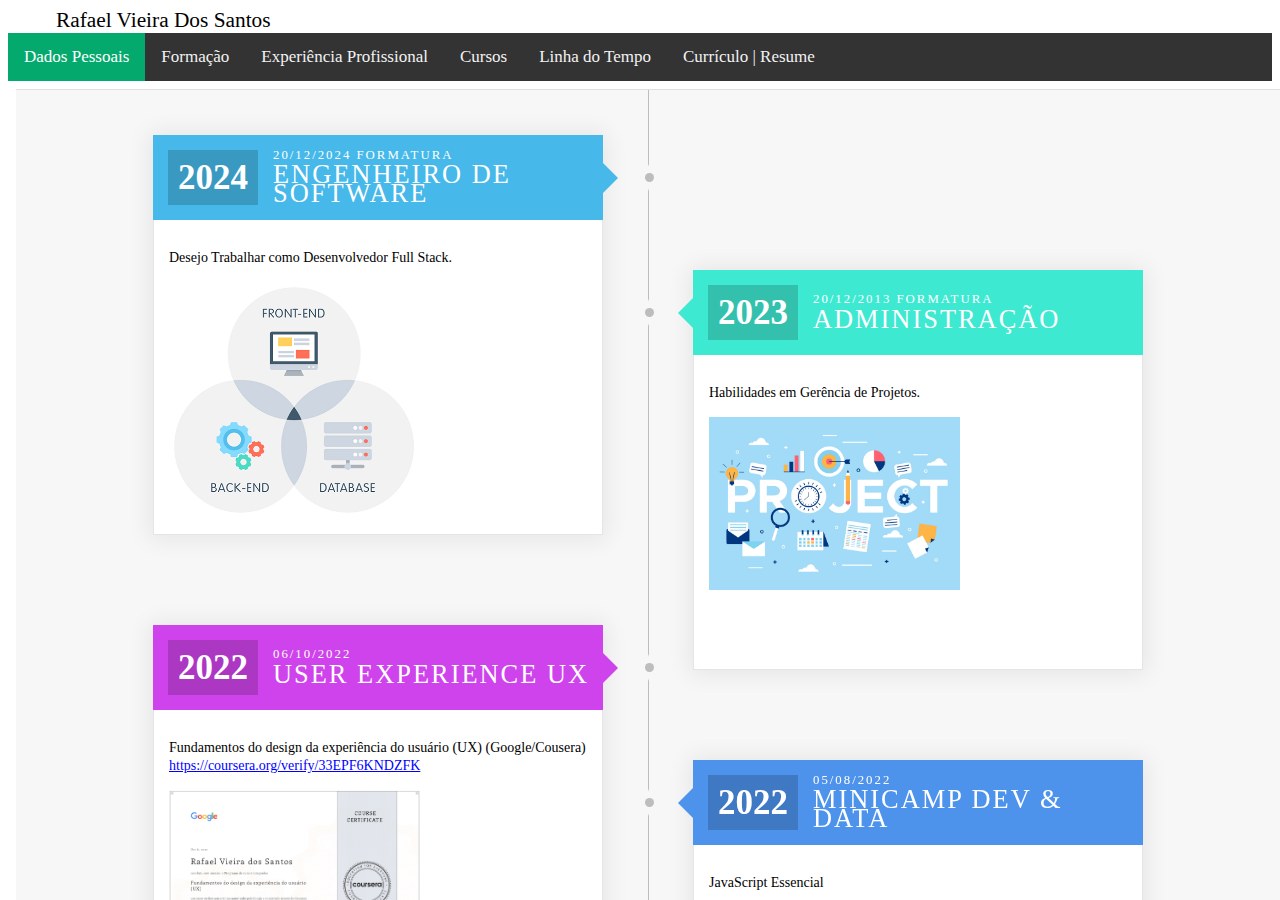
<file: index.html>
<!DOCTYPE html>
<html>
	<head>
		<meta charset=UTF-8>
			<title>Rafael Vieira dos Santos</title>
			<script type="text/javascript" src="http://code.jquery.com/jquery-2.1.1.min.js"></script>
			<!-- chama o script para exibir as divs com o conteudo desejado o defer e para que o carregamento do script seja após a página
			ser renderizada para que a referencia as divs não seja null -->
			<script src="scripts/menuBar.js" defer></script>
			<!-- Folha de estilos css-->
			<link href="css/estilos.css" rel="stylesheet">
	</head>
	<body lang=PT-BR link=blue vlink=red>
		<div class=corpo>
			<div class="main" id="dvImgPerfil">
				<img width=151 height=171 src="resumo_arquivos/image001.jpg" align=right hspace=0 vspace=0>
			</div>
			<p class="nome">Rafael Vieira Dos Santos</p>
			<div class="menubar">
				<a class="active" href="javascript:void(0)" onClick="javascript:funcaoDadosPessoais()">Dados Pessoais</a>
				<a href="javascript:void(0)" onClick="javascript:funcaoFormacao()">Formação</a>
				<a href="javascript:void(0)" onClick="javascript:funcaoExperiencia()">Experiência Profissional</a>
				<a href="javascript:void(0)" onClick="javascript:funcaoCursos()">Cursos</a>
				<!-- <a href="javascript:void(0)" onClick="javascript:funcaoProjetos()">Projetos</a> -->
				<a href="javascript:void(0)" onClick="javascript:funcaoLinhaTempo()">Linha do Tempo</a>
				<a href="/doc/Rafael_Vieira_dos_Santos.pdf" onClick="javascript:funcaoCursos()">Currículo | Resume</a>
			</div> 
			<div class="main" id="dvInformacaoPessoal">
				<iframe src="pages/dadosPessoais.html"></iframe>
			</div>
			<div class="main" id="dvFormacao">
				<iframe src="pages/formacao.html"></iframe>
			</div>
			<div class="main" id="dvExperiencia">
				<iframe src="pages/experiencia.html"></iframe>
			</div>
			<div class="main" id="dvCursos">
				<iframe src="pages/cursos.html"></iframe>
			</div>
			<div class="main" id="dvLinha">
				<iframe src="pages/linhadotempo.html"></iframe>
			</div>
		</div>
	</body>
</html>
</file>
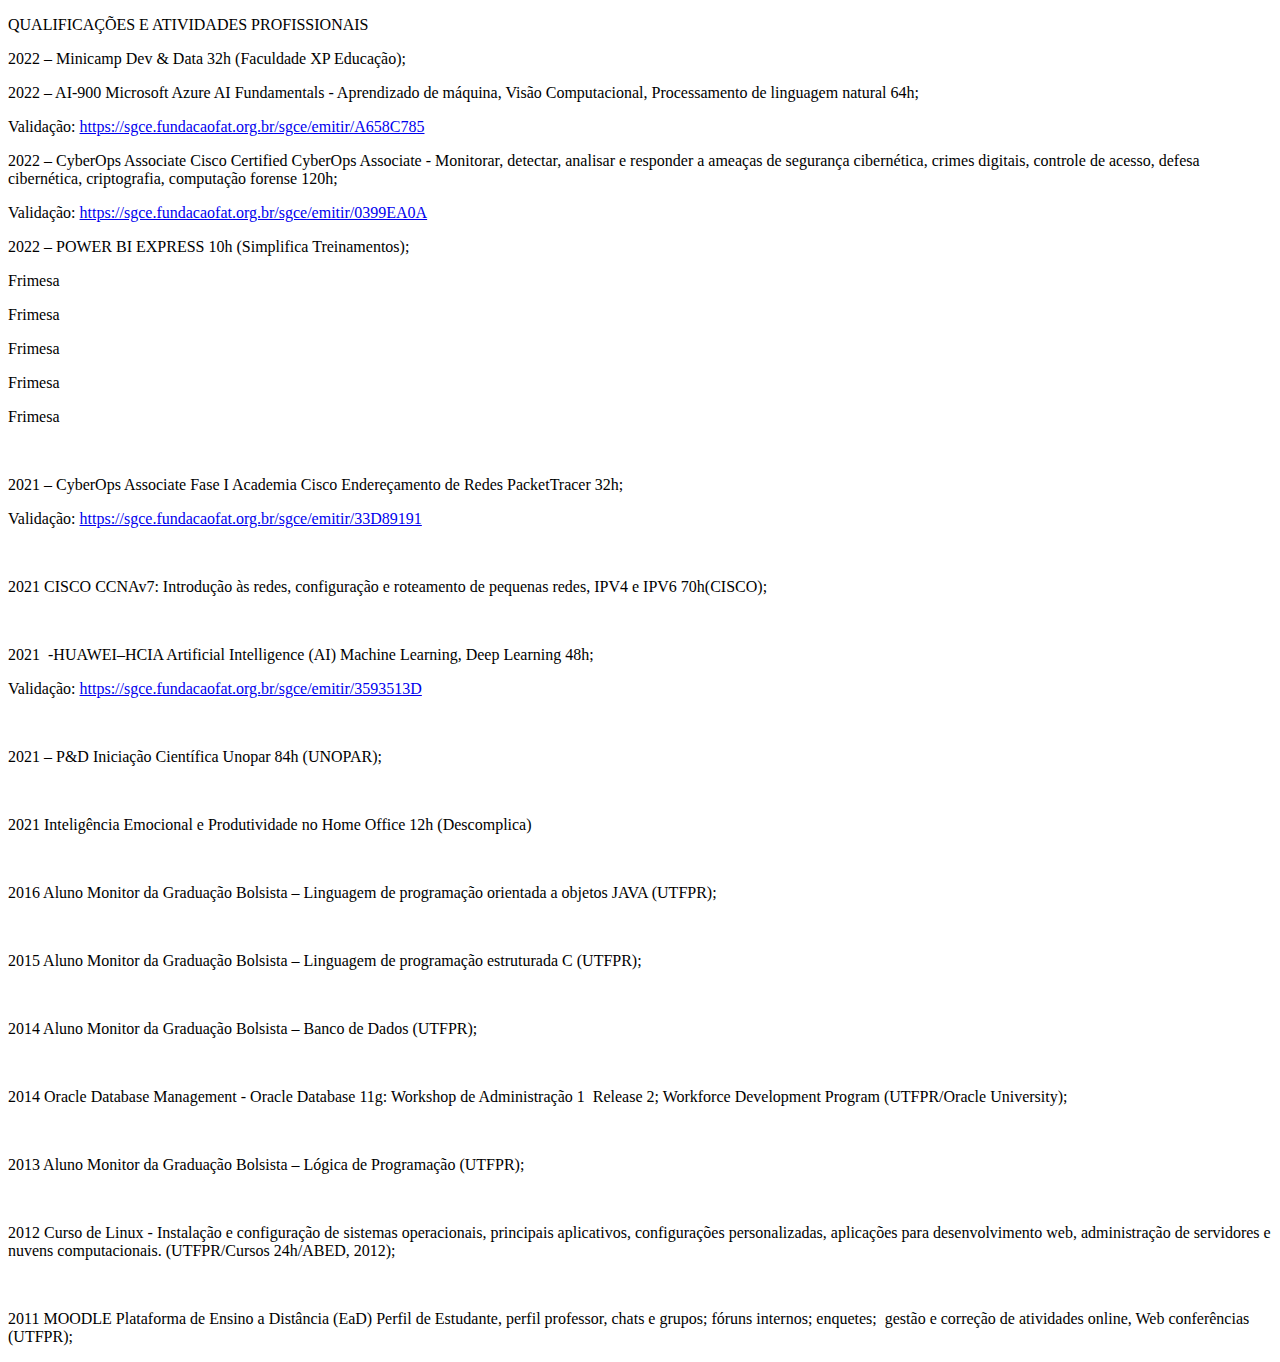
<file: cursos.html>
<!DOCTYPE html>
<html>
<head>
<meta charset=UTF-8>
<p class="menu">QUALIFICAÇÕES E ATIVIDADES PROFISSIONAIS</p>
<p>2022 – Minicamp Dev & Data 32h (Faculdade XP Educação);</p>
<p>2022 – AI-900 Microsoft Azure AI Fundamentals - Aprendizado de máquina, Visão Computacional, 
Processamento de linguagem natural 64h;</p>
<p>Validação: <a href="https://sgce.fundacaofat.org.br/sgce/emitir/A658C785">
https://sgce.fundacaofat.org.br/sgce/emitir/A658C785</a></p>

<p>2022 – CyberOps Associate Cisco Certified CyberOps Associate - Monitorar, detectar, 
analisar e responder a ameaças de segurança cibernética, crimes digitais, controle de acesso, 
defesa cibernética, criptografia, computação forense 120h;</p>
<p>Validação: <a href="https://sgce.fundacaofat.org.br/sgce/emitir/0399EA0A">
https://sgce.fundacaofat.org.br/sgce/emitir/0399EA0A</a></p>


<p>2022 – POWER BI EXPRESS 10h (Simplifica Treinamentos);</p>
<p>Frimesa</p>
<p>Frimesa</p>

<p>Frimesa</p>
<p>Frimesa</p>
<p>Frimesa</p>

<p class=MsoNormal style='line-height:normal;border:none'><span
style='font-size:12.0pt;color:black'></span></p>

<p class=MsoNormal style='line-height:normal;border:none'><span
style='font-size:12.0pt;color:black'>&nbsp;</span></p>

<p class=MsoNormal style='line-height:normal;border:none'><span
style='font-size:12.0pt;color:black'>2021 – CyberOps Associate Fase I Academia
Cisco Endereçamento de Redes PacketTracer 32h;</span></p>

<p class=MsoNormal style='line-height:normal;border:none'><span
style='font-size:12.0pt;color:black'>Validação: </span><a
href="https://sgce.fundacaofat.org.br/sgce/emitir/33D89191"><span
style='font-size:12.0pt'>https://sgce.fundacaofat.org.br/sgce/emitir/33D89191</span></a></p>

<p class=MsoNormal style='line-height:normal;border:none'><span
style='font-size:12.0pt;color:black'>&nbsp;</span></p>

<p class=MsoNormal style='line-height:normal;border:none'><span
style='font-size:12.0pt;color:black'>2021 CISCO CCNAv7: Introdução às redes,
configuração e roteamento de pequenas redes, IPV4 e IPV6 70h(CISCO);</span></p>

<p class=MsoNormal style='line-height:normal;border:none'><span
style='font-size:12.0pt;color:black'>&nbsp;</span></p>

<p class=MsoNormal style='line-height:normal;border:none'><span
style='font-size:12.0pt;color:black'>2021  -HUAWEI–HCIA Artificial Intelligence
(AI) Machine Learning, Deep Learning 48h; </span></p>

<p class=MsoNormal style='line-height:normal;border:none'><span
style='font-size:12.0pt;color:black'>Validação: </span><a
href="https://sgce.fundacaofat.org.br/sgce/emitir/3593513D"><span
style='font-size:12.0pt'>https://sgce.fundacaofat.org.br/sgce/emitir/3593513D</span></a></p>

<p class=MsoNormal style='line-height:normal;border:none'><span
style='font-size:12.0pt;color:black'>&nbsp;</span></p>

<p class=MsoNormal style='line-height:normal;border:none'><span
style='font-size:12.0pt;color:black'>2021 – P&amp;D Iniciação Científica Unopar
84h (UNOPAR);</span></p>

<p class=MsoNormal style='line-height:normal;border:none'><span
style='font-size:12.0pt;color:black'>&nbsp;</span></p>

<p class=MsoNormal style='line-height:normal;border:none'><span
style='font-size:12.0pt;color:black'>2021 Inteligência Emocional e
Produtividade no Home Office 12h (Descomplica)</span></p>

<p class=MsoNormal style='line-height:normal;border:none'><span
style='font-size:12.0pt;color:black'>&nbsp;</span></p>

<p class=MsoNormal style='line-height:normal;border:none'><span
style='font-size:12.0pt;color:black'>2016 Aluno Monitor da Graduação Bolsista –
Linguagem de programação orientada a objetos JAVA (UTFPR);</span></p>

<p class=MsoNormal style='line-height:normal;border:none'><span
style='font-size:12.0pt;color:black'>&nbsp;</span></p>

<p class=MsoNormal style='line-height:normal;border:none'><span
style='font-size:12.0pt;color:black'>2015 Aluno Monitor da Graduação Bolsista –
Linguagem de programação estruturada C (UTFPR); </span></p>

<p class=MsoNormal style='line-height:normal;border:none'><span
style='font-size:12.0pt;color:black'>&nbsp;</span></p>

<p class=MsoNormal style='line-height:normal;border:none'><span
style='font-size:12.0pt;color:black'>2014 Aluno Monitor da Graduação Bolsista –
Banco de Dados (UTFPR);</span></p>

<p class=MsoNormal style='line-height:normal;border:none'><span
style='font-size:12.0pt;color:black'>&nbsp;</span></p>

<p class=MsoNormal style='line-height:normal;border:none'><span
style='font-size:12.0pt;color:black'>2014 Oracle Database Management - Oracle
Database 11g: Workshop de Administração 1  Release 2; Workforce Development
Program (UTFPR/Oracle University);</span></p>

<p class=MsoNormal style='line-height:normal;border:none'><span
style='font-size:12.0pt;color:black'>&nbsp;</span></p>

<p class=MsoNormal style='line-height:normal;border:none'><span
style='font-size:12.0pt;color:black'>2013 Aluno Monitor da Graduação Bolsista –
Lógica de Programação (UTFPR);</span></p>

<p class=MsoNormal style='line-height:normal;border:none'><span
style='font-size:12.0pt;color:black'>&nbsp;</span></p>

<p class=MsoNormal style='line-height:normal;border:none'><span
style='font-size:12.0pt;color:black'>2012 Curso de Linux - Instalação e
configuração de sistemas operacionais, principais aplicativos, configurações
personalizadas, aplicações para desenvolvimento web, administração de servidores
e nuvens computacionais. (UTFPR/Cursos 24h/ABED, 2012);</span></p>

<p class=MsoNormal style='line-height:normal;border:none'><span
style='font-size:12.0pt;color:black'>&nbsp;</span></p>

<p class=MsoNormal style='line-height:normal;border:none'><span
style='font-size:12.0pt;color:black'>2011 MOODLE Plataforma de Ensino a
Distância (EaD) Perfil de Estudante, perfil professor, chats e grupos; fóruns
internos; enquetes;  gestão e correção de atividades online, Web conferências
(UTFPR); </span></p>
</body>
</html>
</file>
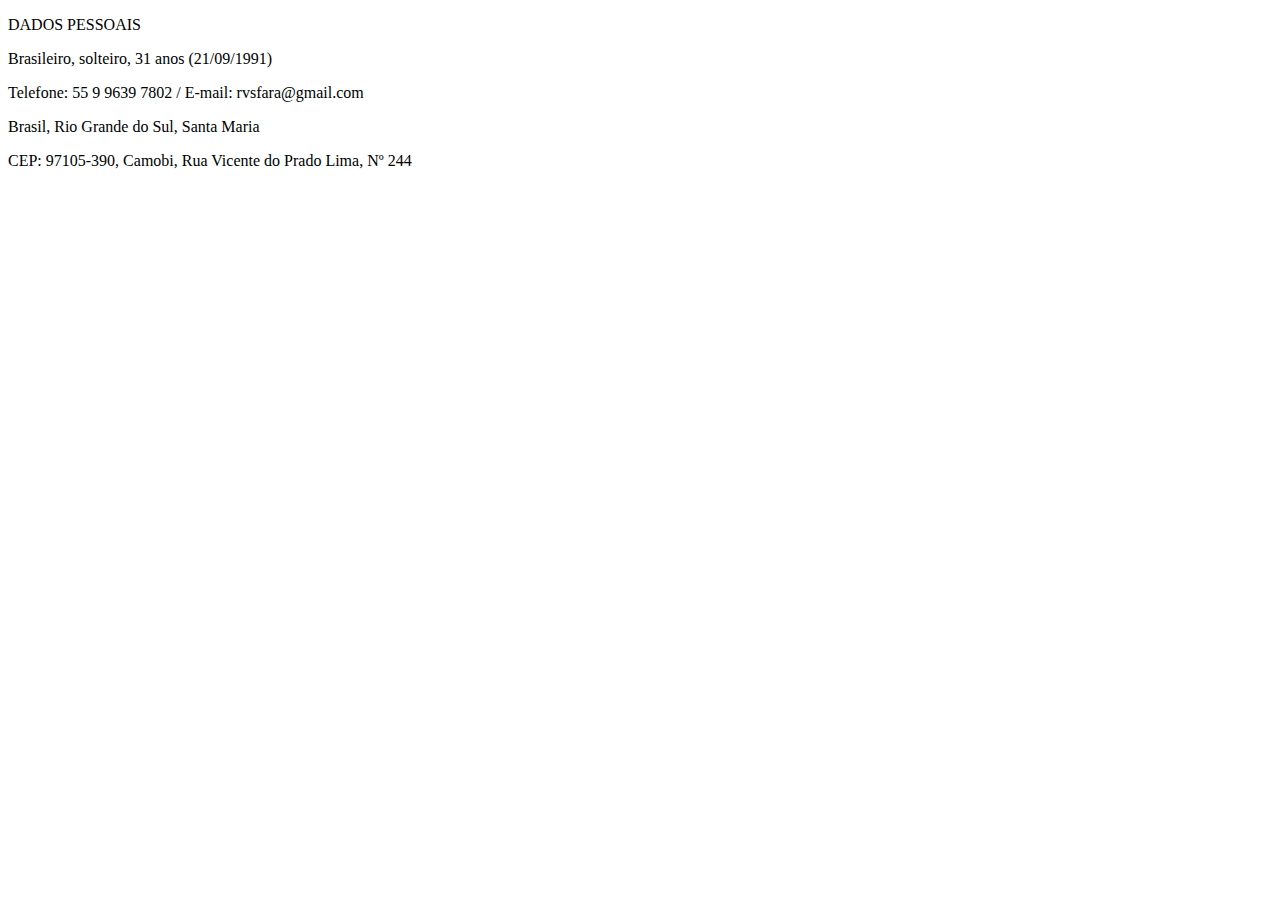
<file: dadosPessoais.html>
<!DOCTYPE html>
<html>
<head>
<meta charset=UTF-8></head>
<body lang=PT-BR link=blue vlink=red>
<p class="menu">DADOS PESSOAIS</p>
<p>Brasileiro, solteiro, 31 anos (21/09/1991)</p>
<p>Telefone: 55 9 9639 7802 / E-mail: rvsfara@gmail.com</p>
<p>Brasil, Rio Grande do Sul, Santa Maria</p>
<p>CEP: 97105-390, Camobi, Rua Vicente do Prado Lima, Nº 244</p>
</body>
</html>
</file>
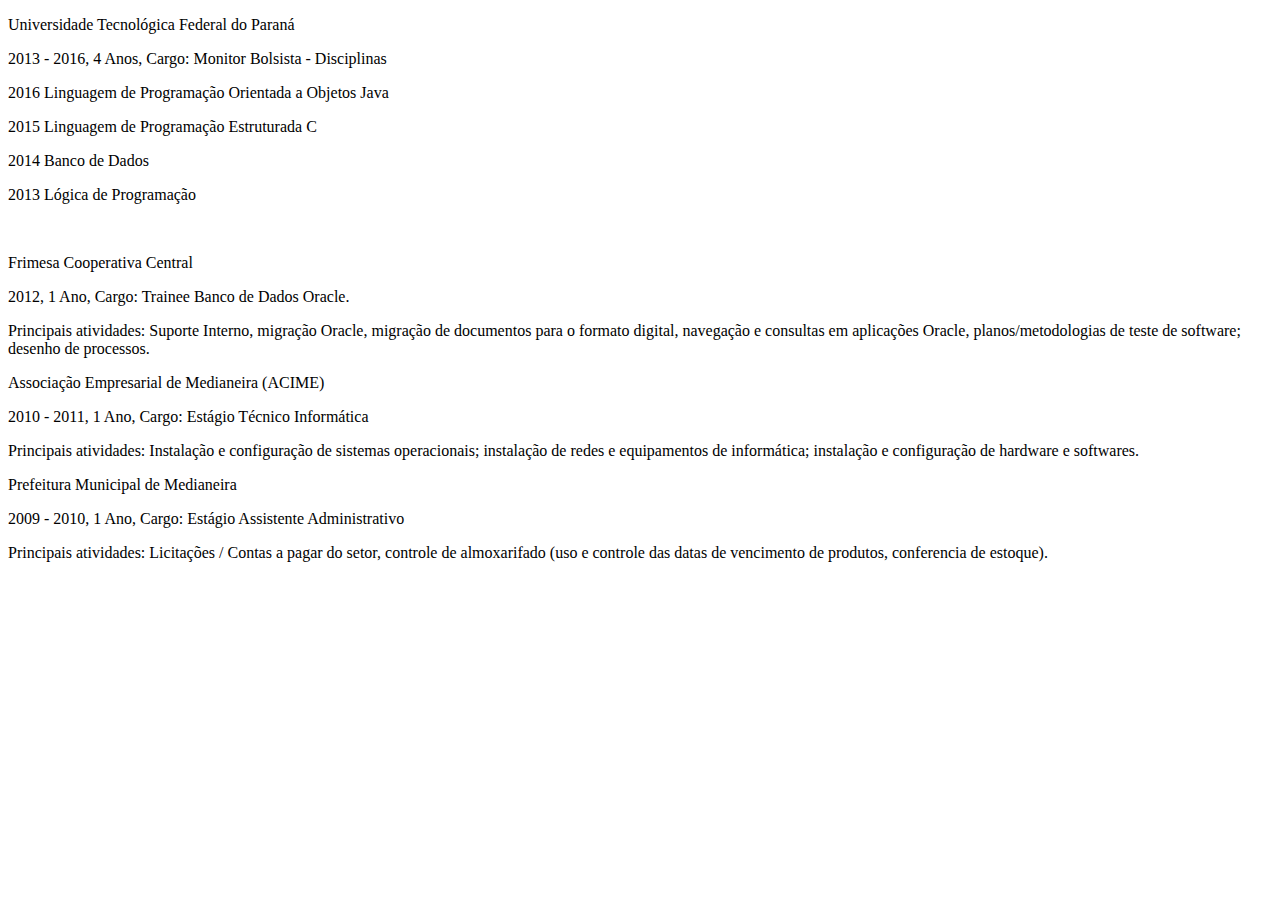
<file: experiencia.html>
<!DOCTYPE html>
<html>
<head>
<meta charset=UTF-8></head>
<body lang=PT-BR link=blue vlink=red>
<p>Universidade Tecnológica Federal do Paraná</p>
<p>2013 - 2016, 4 Anos, Cargo: Monitor Bolsista - Disciplinas</p>
<p>2016 Linguagem de Programação Orientada a Objetos Java</p>
<p>2015 Linguagem de Programação Estruturada C</p>
<p>2014 Banco de Dados</p>
<p>2013 Lógica de Programação</p>
<br>
<p>Frimesa Cooperativa Central</p>
<p>2012, 1 Ano, Cargo: Trainee Banco de Dados Oracle.</p>
<p>Principais atividades: Suporte Interno, migração Oracle, migração de documentos 
para o formato digital, navegação e consultas em aplicações Oracle, 
planos/metodologias de teste de software; desenho de processos.</p>

<p>Associação Empresarial de Medianeira (ACIME)</p>
<p>2010 - 2011, 1 Ano, Cargo: Estágio Técnico Informática</p>
<p>Principais atividades: Instalação e configuração
de sistemas operacionais; instalação de redes e equipamentos de informática; instalação
e configuração de hardware e softwares.</p>

<p>Prefeitura Municipal de Medianeira</p>
<p>2009 - 2010, 1 Ano, Cargo: Estágio Assistente Administrativo</p>
<p>Principais atividades: Licitações / Contas a pagar do setor, 
controle de almoxarifado (uso e controle das datas de vencimento de produtos, 
conferencia de estoque).</p>
</body>
</html>
</file>
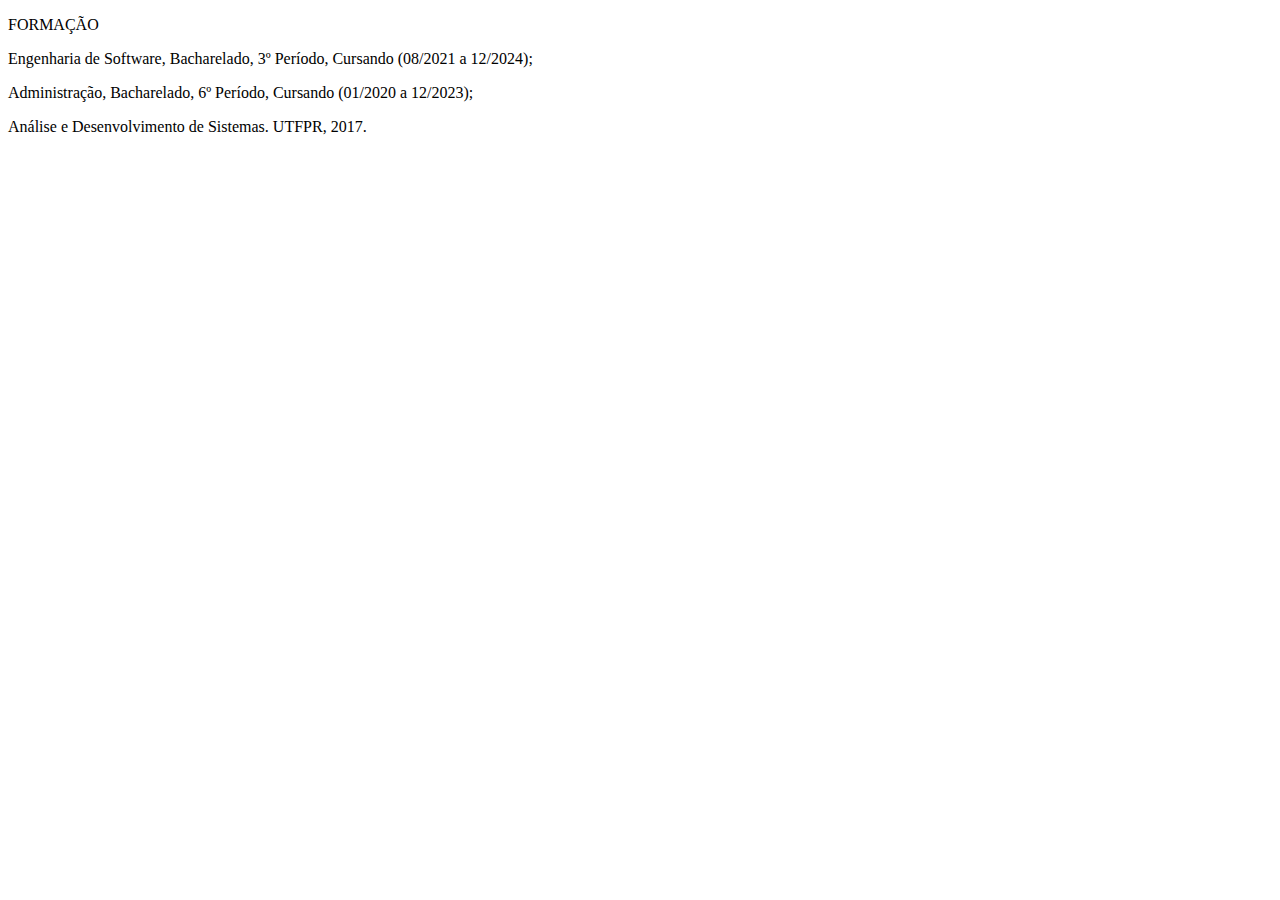
<file: formacao.html>
<!DOCTYPE html>
<html>
<head>
<meta charset=UTF-8></head>
<body lang=PT-BR link=blue vlink=red>
<p class="menu">FORMAÇÃO</p>
<p>Engenharia de Software, Bacharelado, 3º Período, Cursando (08/2021 a 12/2024);</p>
<p>Administração, Bacharelado, 6º Período, Cursando (01/2020 a 12/2023);</p>
<p>Análise e Desenvolvimento de Sistemas. UTFPR, 2017.</p>
</body>
</html>
</file>
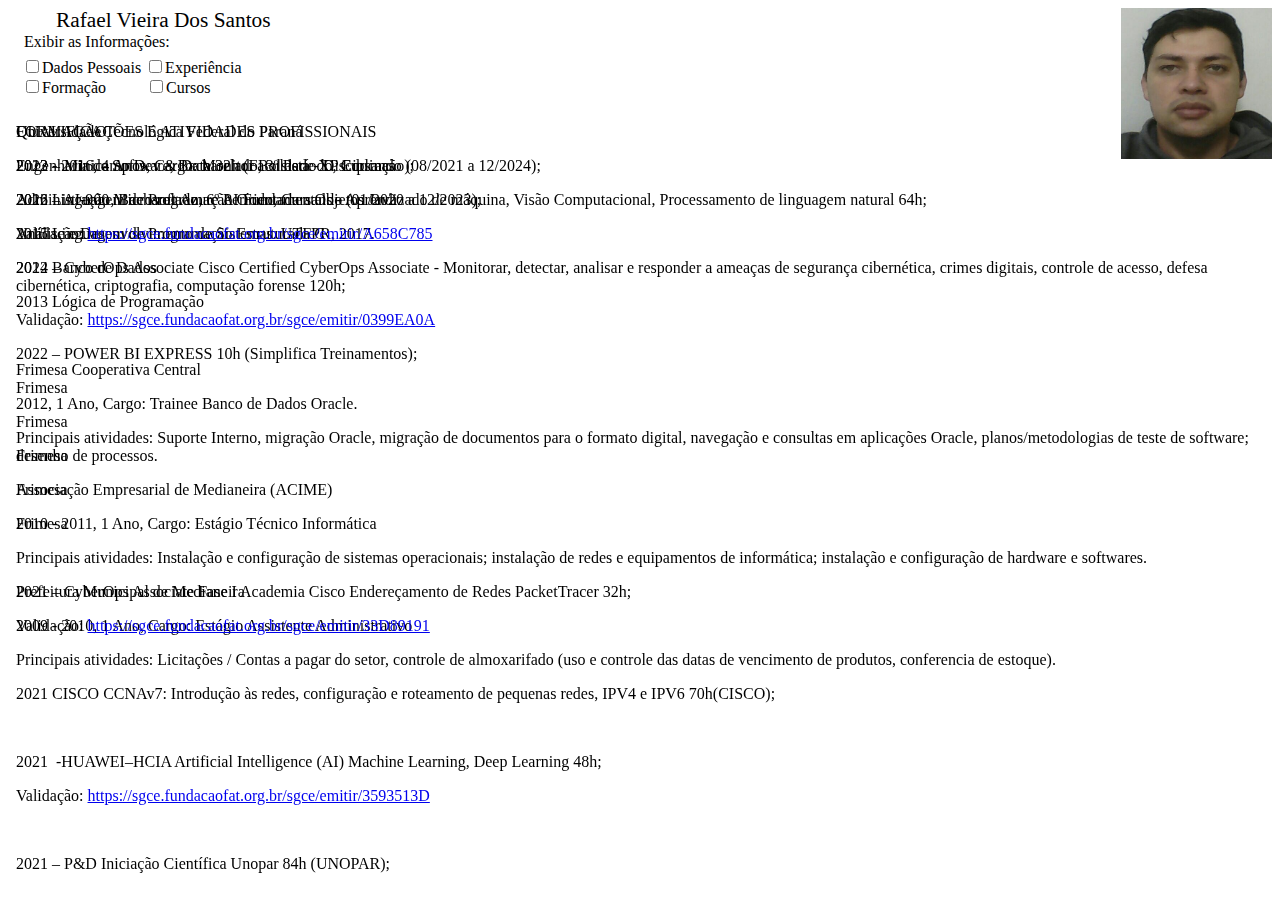
<file: index_checkbox.html>
<html>

<head>
<title>Rafael Vieira dos Santos</title>
<script type="text/javascript" src="http://code.jquery.com/jquery-2.1.1.min.js"></script>
<!-- <script src="botoes.js"></script> -->
<meta http-equiv=Content-Type content="text/html; charset=UTF-8">
<link href="css/estilos.css" rel="stylesheet">
</head>
<body lang=PT-BR link=blue vlink=red>


<div class=corpo>
<img width=151 height=151 src="resumo_arquivos/image001.jpg" align=right hspace=0 vspace=0>
<p class="nome">Rafael Vieira Dos Santos</p>
<fieldset class="field_set">
    <legend>Exibir as Informações:</legend>
    <div>
      <input type="checkbox" id="chkContato" name="contato"><label for="contato">Dados Pessoais</label>
	  <input type="checkbox" id="chkExperiencia" name="experiencia"><label for="experiencia">Experiência</label>
    </div>
    <div>
		<input type="checkbox" id="chkFormacao" name="formacao"><label for="formacao">Formação&nbsp&nbsp&nbsp&nbsp&nbsp&nbsp&nbsp&nbsp&nbsp</label>
		<input type="checkbox" id="chkCursos" name="cursos"><label for="cursos">Cursos</label>
    </div>
</fieldset>

<div class="main" id="dvInformacaoPessoal" onload="this.height=$(window).height();>
<iframe src="dadosPessoais.html"></iframe>
</div>

<div class="main" id="dvFormacao">
<iframe src="formacao.html"></iframe>
</div>

<div class="main" id="dvExperiencia">
<iframe src="experiencia.html"></iframe>
</div>

<div class="main" id="dvCursos">
<iframe src="cursos.html"></iframe>
</div>
</div>
</body>
<script type="text/javascript">
	$(function(){
        $("#chkContato").click(function () {
            if ($(this).is(":checked")) {
                $("#dvInformacaoPessoal").show();
                $("#AddPassport").hide();
            } else {
                $("#dvInformacaoPessoal").hide();
                $("#AddPassport").show();
            }
        });
		$("#chkFormacao").click(function () {
            if ($(this).is(":checked")) {
                $("#dvFormacao").show();
                $("#AddPassport").hide();
            } else {
                $("#dvFormacao").hide();
                $("#AddPassport").show();
            }
        });
		$("#chkExperiencia").click(function () {
            if ($(this).is(":checked")) {
                $("#dvExperiencia").show();
                $("#AddPassport").hide();
            } else {
                $("#dvExperiencia").hide();
                $("#AddPassport").show();
            }
        });
		$("#chkCursos").click(function () {
            if ($(this).is(":checked")) {
                $("#dvCursos").show();
                $("#AddPassport").hide();
            } else {
                $("#dvCursos").hide();
                $("#AddPassport").show();
            }
        });
    });
</script>
</html>
</file>
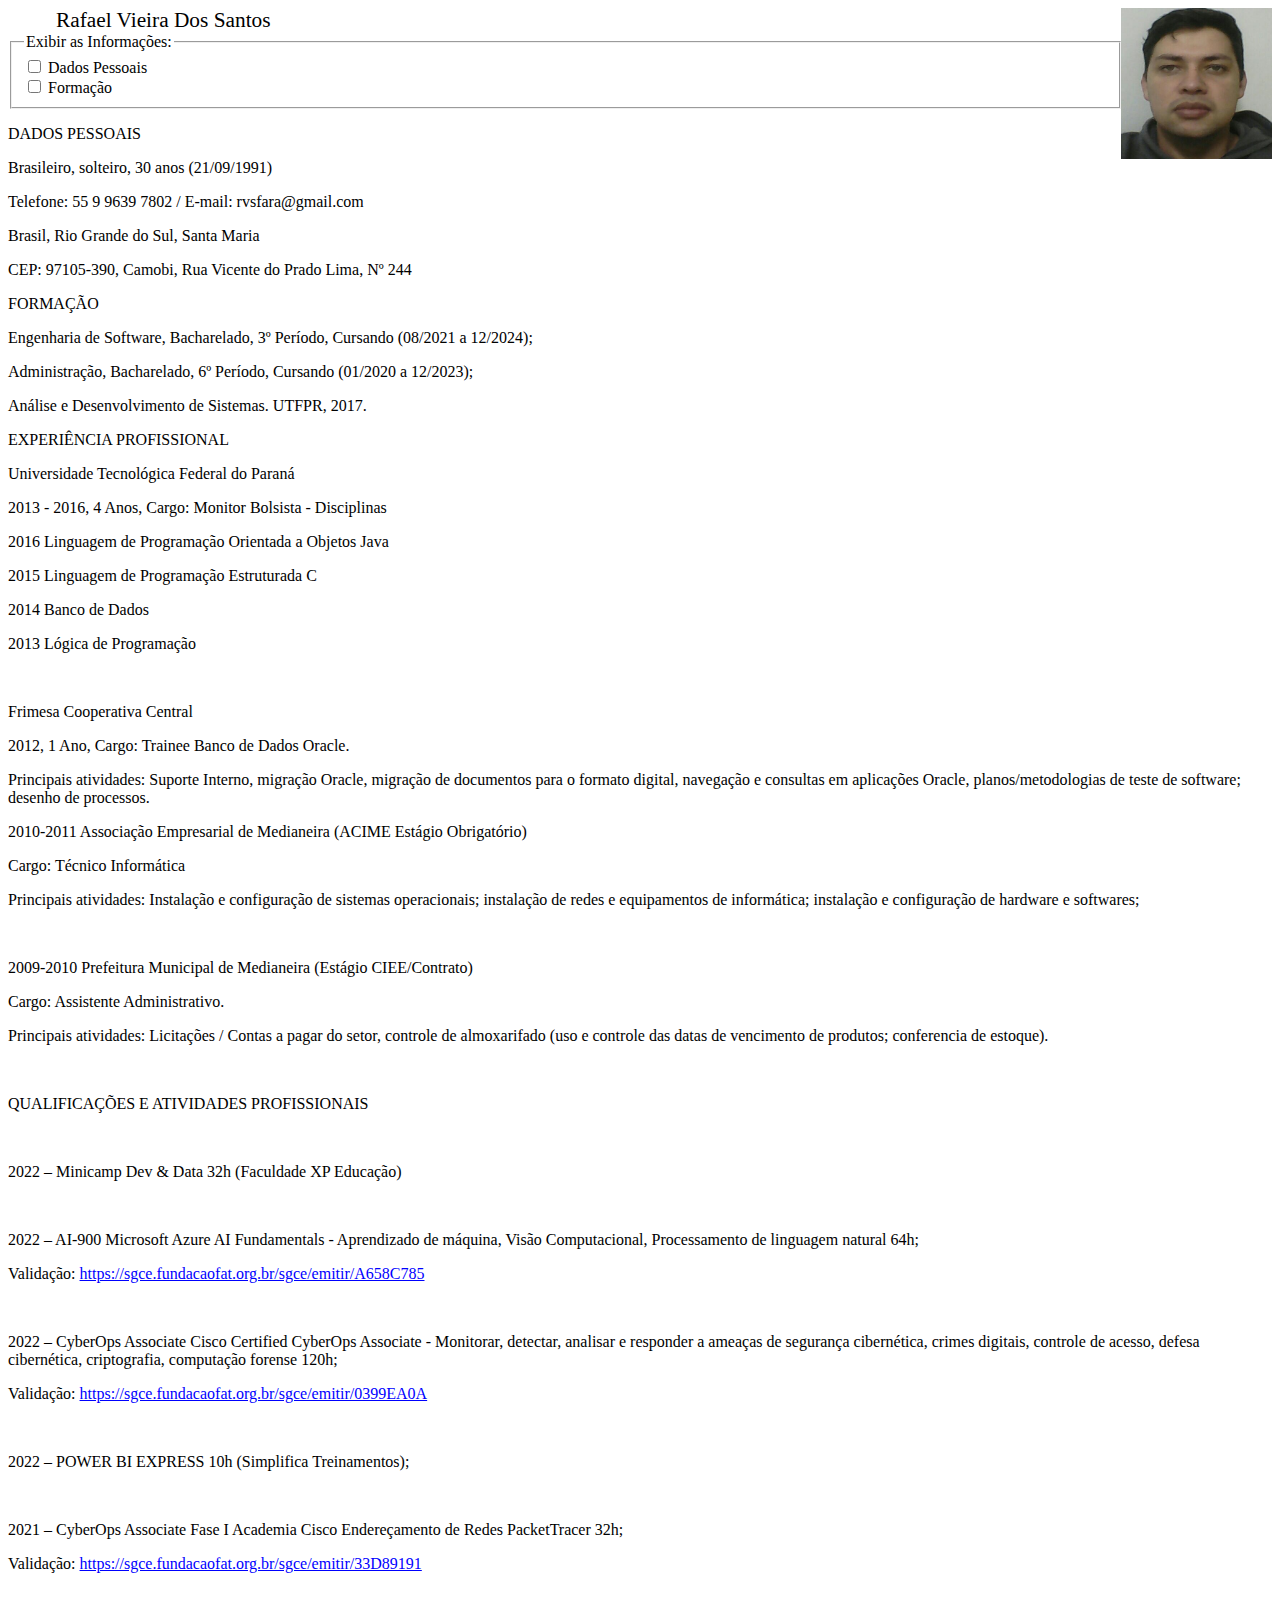
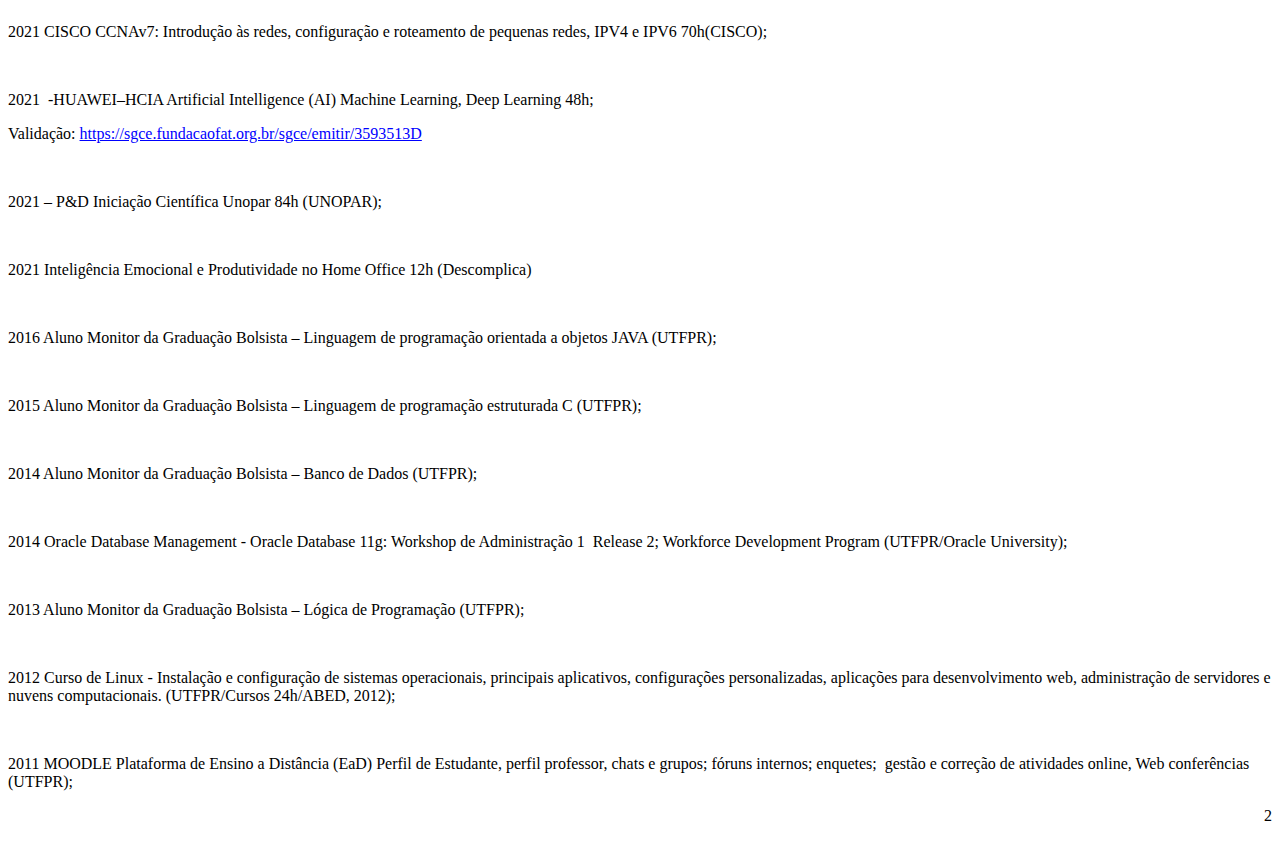
<file: index_longo.html>
<html>

<head>
<title>Rafael Vieira dos Santos</title>
<script src="https://code.jquery.com/jquery-1.12.4.min.js"></script>
<meta http-equiv=Content-Type content="text/html; charset=UTF-8">
<link href="css/estilos.css" rel="stylesheet">
</head>
<body lang=PT-BR link=blue vlink=red>


<div class=corpo>
<img width=151 height=151 src="resumo_arquivos/image001.jpg" align=right hspace=0 vspace=0>
<p class="nome">Rafael Vieira Dos Santos</p>
<fieldset>
    <legend>Exibir as Informações:</legend>
    <div>
      <input type="checkbox" id="chkContato" name="contato">
      <label for="contato">Dados Pessoais</label>
    </div>
    <div>
      <input type="checkbox" id="chkFormacao" name="formacao">
      <label for="formacao">Formação</label>
    </div>
</fieldset>

<div class="informacaoPessoal" id="dvInformacaoPessoal">
<p class="menu">DADOS PESSOAIS</p>
<p>Brasileiro, solteiro, 30 anos (21/09/1991)</p>
<p>Telefone: 55 9 9639 7802 / E-mail: rvsfara@gmail.com</p>
<p>Brasil, Rio Grande do Sul, Santa Maria</p>
<p>CEP: 97105-390, Camobi, Rua Vicente do Prado Lima, Nº 244</p>
</div>

<div class="formacao" id="dvFormacao">
<p class="menu">FORMAÇÃO</p>
<p>Engenharia de Software, Bacharelado, 3º Período, Cursando (08/2021 a 12/2024);</p>
<p>Administração, Bacharelado, 6º Período, Cursando (01/2020 a 12/2023);</p>
<p>Análise e Desenvolvimento de Sistemas. UTFPR, 2017.</p>
</div>

<div class="experiencia" id="dvExperiencia">
<p class="menu">EXPERIÊNCIA PROFISSIONAL</p>
<p>Universidade Tecnológica Federal do Paraná</p>
<p>2013 - 2016, 4 Anos, Cargo: Monitor Bolsista - Disciplinas</p>
<p>2016 Linguagem de Programação Orientada a Objetos Java</p>
<p>2015 Linguagem de Programação Estruturada C</p>
<p>2014 Banco de Dados</p>
<p>2013 Lógica de Programação</p>
<br>
<p>Frimesa Cooperativa Central</p>
<p>2012, 1 Ano, Cargo: Trainee Banco de Dados Oracle.</p>
<p>Principais atividades: Suporte Interno, migração Oracle, migração de documentos 
para o formato digital, navegação e consultas em aplicações Oracle, 
planos/metodologias de teste de software; desenho de processos.</p>
</div>

<p class=MsoNormal style='line-height:normal;border:none'><span
style='font-size:12.0pt;color:black'>2010-2011 Associação Empresarial de
Medianeira (ACIME Estágio Obrigatório) </span></p>

<p class=MsoNormal style='line-height:normal;border:none'><span
style='font-size:12.0pt;color:black'>Cargo: Técnico Informática </span></p>

<p class=MsoNormal style='line-height:normal;border:none'><span
style='font-size:12.0pt;color:black'>Principais atividades: Instalação e configuração
de sistemas operacionais; instalação de redes e equipamentos de informática; instalação
e configuração de hardware e softwares; </span></p>

<p class=MsoNormal style='line-height:normal;border:none'><span
style='font-size:12.0pt;color:black'>&nbsp;</span></p>

<p class=MsoNormal style='line-height:normal;border:none'><span
style='font-size:12.0pt;color:black'>2009-2010 Prefeitura Municipal de
Medianeira (Estágio CIEE/Contrato) </span></p>

<p class=MsoNormal style='line-height:normal;border:none'><span
style='font-size:12.0pt;color:black'>Cargo: Assistente Administrativo.</span></p>

<p class=MsoNormal style='line-height:normal;border:none'><span
style='font-size:12.0pt;color:black'>Principais atividades: Licitações / Contas
a pagar do setor, controle de almoxarifado (uso e controle das datas de
vencimento de produtos; conferencia de estoque). </span></p>

<p class=MsoNormal style='line-height:normal;border:none'><span
style='font-size:12.0pt;color:black'>&nbsp;</span></p>

<p class=MsoNormal style='line-height:normal;border:none'><span
style='font-size:12.0pt;color:black'>QUALIFICAÇÕES E ATIVIDADES PROFISSIONAIS </span></p>

<p class=MsoNormal style='line-height:normal;border:none'><span
style='font-size:12.0pt;color:black'>&nbsp;</span></p>

<p class=MsoNormal style='line-height:normal;border:none'><span
style='font-size:12.0pt;color:black'>2022 – Minicamp Dev &amp; Data 32h
(Faculdade XP Educação)</span></p>

<p class=MsoNormal style='line-height:normal;border:none'><span
style='font-size:12.0pt;color:black'>&nbsp;</span></p>

<p class=MsoNormal style='line-height:normal;border:none'><span
style='font-size:12.0pt;color:black'>2022 – AI-900 Microsoft Azure AI
Fundamentals - Aprendizado de máquina, Visão Computacional, Processamento de
linguagem natural 64h;</span></p>

<p class=MsoNormal style='line-height:normal;border:none'><span
style='font-size:12.0pt;color:black'>Validação: </span><a
href="https://sgce.fundacaofat.org.br/sgce/emitir/A658C785"><span
style='font-size:12.0pt'>https://sgce.fundacaofat.org.br/sgce/emitir/A658C785</span></a></p>

<p class=MsoNormal style='line-height:normal;border:none'><span
style='font-size:12.0pt;color:black'>&nbsp;</span></p>

<p class=MsoNormal style='line-height:normal;border:none'><span
style='font-size:12.0pt;color:black'>2022 – CyberOps Associate Cisco Certified
CyberOps Associate - Monitorar, detectar, analisar e responder a ameaças de segurança
cibernética, crimes digitais, controle de acesso, defesa cibernética,
criptografia, computação forense 120h;</span></p>

<p class=MsoNormal style='line-height:normal;border:none'><span
style='font-size:12.0pt;color:black'>Validação: </span><a
href="https://sgce.fundacaofat.org.br/sgce/emitir/0399EA0A"><span
style='font-size:12.0pt'>https://sgce.fundacaofat.org.br/sgce/emitir/0399EA0A</span></a></p>

<p class=MsoNormal style='line-height:normal;border:none'><span
style='font-size:12.0pt;color:black'>&nbsp;</span></p>

<p class=MsoNormal style='line-height:normal;border:none'><span
style='font-size:12.0pt;color:black'>2022 – POWER BI EXPRESS 10h (Simplifica
Treinamentos);</span></p>

<p class=MsoNormal style='line-height:normal;border:none'><span
style='font-size:12.0pt;color:black'>&nbsp;</span></p>

<p class=MsoNormal style='line-height:normal;border:none'><span
style='font-size:12.0pt;color:black'>2021 – CyberOps Associate Fase I Academia
Cisco Endereçamento de Redes PacketTracer 32h;</span></p>

<p class=MsoNormal style='line-height:normal;border:none'><span
style='font-size:12.0pt;color:black'>Validação: </span><a
href="https://sgce.fundacaofat.org.br/sgce/emitir/33D89191"><span
style='font-size:12.0pt'>https://sgce.fundacaofat.org.br/sgce/emitir/33D89191</span></a></p>

<p class=MsoNormal style='line-height:normal;border:none'><span
style='font-size:12.0pt;color:black'>&nbsp;</span></p>

<p class=MsoNormal style='line-height:normal;border:none'><span
style='font-size:12.0pt;color:black'>2021 CISCO CCNAv7: Introdução às redes,
configuração e roteamento de pequenas redes, IPV4 e IPV6 70h(CISCO);</span></p>

<p class=MsoNormal style='line-height:normal;border:none'><span
style='font-size:12.0pt;color:black'>&nbsp;</span></p>

<p class=MsoNormal style='line-height:normal;border:none'><span
style='font-size:12.0pt;color:black'>2021  -HUAWEI–HCIA Artificial Intelligence
(AI) Machine Learning, Deep Learning 48h; </span></p>

<p class=MsoNormal style='line-height:normal;border:none'><span
style='font-size:12.0pt;color:black'>Validação: </span><a
href="https://sgce.fundacaofat.org.br/sgce/emitir/3593513D"><span
style='font-size:12.0pt'>https://sgce.fundacaofat.org.br/sgce/emitir/3593513D</span></a></p>

<p class=MsoNormal style='line-height:normal;border:none'><span
style='font-size:12.0pt;color:black'>&nbsp;</span></p>

<p class=MsoNormal style='line-height:normal;border:none'><span
style='font-size:12.0pt;color:black'>2021 – P&amp;D Iniciação Científica Unopar
84h (UNOPAR);</span></p>

<p class=MsoNormal style='line-height:normal;border:none'><span
style='font-size:12.0pt;color:black'>&nbsp;</span></p>

<p class=MsoNormal style='line-height:normal;border:none'><span
style='font-size:12.0pt;color:black'>2021 Inteligência Emocional e
Produtividade no Home Office 12h (Descomplica)</span></p>

<p class=MsoNormal style='line-height:normal;border:none'><span
style='font-size:12.0pt;color:black'>&nbsp;</span></p>

<p class=MsoNormal style='line-height:normal;border:none'><span
style='font-size:12.0pt;color:black'>2016 Aluno Monitor da Graduação Bolsista –
Linguagem de programação orientada a objetos JAVA (UTFPR);</span></p>

<p class=MsoNormal style='line-height:normal;border:none'><span
style='font-size:12.0pt;color:black'>&nbsp;</span></p>

<p class=MsoNormal style='line-height:normal;border:none'><span
style='font-size:12.0pt;color:black'>2015 Aluno Monitor da Graduação Bolsista –
Linguagem de programação estruturada C (UTFPR); </span></p>

<p class=MsoNormal style='line-height:normal;border:none'><span
style='font-size:12.0pt;color:black'>&nbsp;</span></p>

<p class=MsoNormal style='line-height:normal;border:none'><span
style='font-size:12.0pt;color:black'>2014 Aluno Monitor da Graduação Bolsista –
Banco de Dados (UTFPR);</span></p>

<p class=MsoNormal style='line-height:normal;border:none'><span
style='font-size:12.0pt;color:black'>&nbsp;</span></p>

<p class=MsoNormal style='line-height:normal;border:none'><span
style='font-size:12.0pt;color:black'>2014 Oracle Database Management - Oracle
Database 11g: Workshop de Administração 1  Release 2; Workforce Development
Program (UTFPR/Oracle University);</span></p>

<p class=MsoNormal style='line-height:normal;border:none'><span
style='font-size:12.0pt;color:black'>&nbsp;</span></p>

<p class=MsoNormal style='line-height:normal;border:none'><span
style='font-size:12.0pt;color:black'>2013 Aluno Monitor da Graduação Bolsista –
Lógica de Programação (UTFPR);</span></p>

<p class=MsoNormal style='line-height:normal;border:none'><span
style='font-size:12.0pt;color:black'>&nbsp;</span></p>

<p class=MsoNormal style='line-height:normal;border:none'><span
style='font-size:12.0pt;color:black'>2012 Curso de Linux - Instalação e
configuração de sistemas operacionais, principais aplicativos, configurações
personalizadas, aplicações para desenvolvimento web, administração de servidores
e nuvens computacionais. (UTFPR/Cursos 24h/ABED, 2012);</span></p>

<p class=MsoNormal style='line-height:normal;border:none'><span
style='font-size:12.0pt;color:black'>&nbsp;</span></p>

<p class=MsoNormal style='line-height:normal;border:none'><span
style='font-size:12.0pt;color:black'>2011 MOODLE Plataforma de Ensino a
Distância (EaD) Perfil de Estudante, perfil professor, chats e grupos; fóruns
internos; enquetes;  gestão e correção de atividades online, Web conferências
(UTFPR); </span></p>

<p class=MsoNormal align=right style='text-align:right;line-height:normal;
border:none'><span style='font-size:12.0pt;color:black'>2 </span></p>

</div>
<script type="text/javascript">
	$(function(){
        $("#chkContato").click(function () {
            if ($(this).is(":checked")) {
                $("#dvInformacaoPessoal").show();
                $("#AddPassport").hide();
            } else {
                $("#dvInformacaoPessoal").hide();
                $("#AddPassport").show();
            }
        });
		$("#chkFormacao").click(function () {
            if ($(this).is(":checked")) {
                $("#dvFormacao").show();
                $("#AddPassport").hide();
            } else {
                $("#dvFormacao").hide();
                $("#AddPassport").show();
            }
        });
    });
</script>
</body>
</html>
</file>
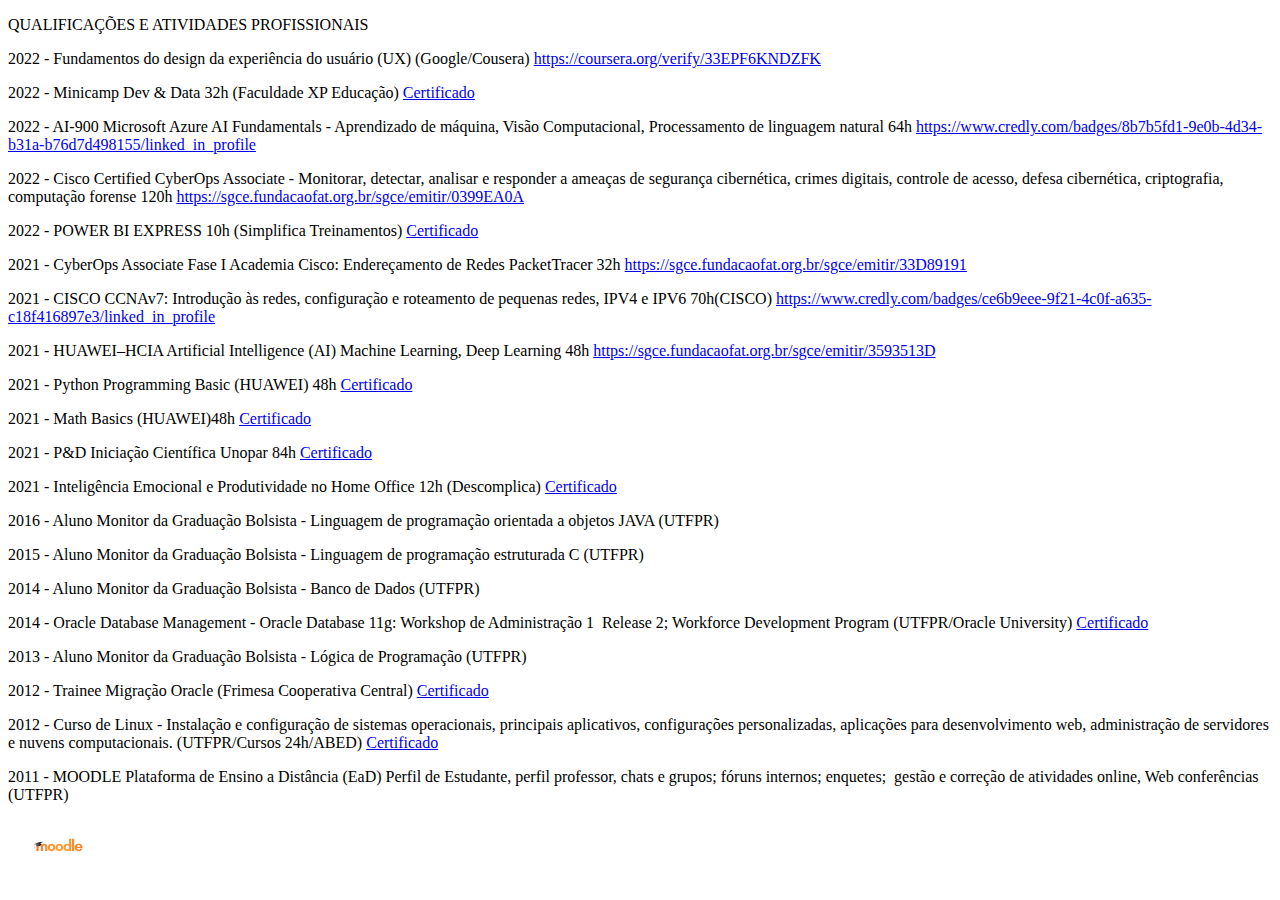
<file: pages/cursos.html>
<!DOCTYPE html>
<html>
	<head><meta charset=UTF-8></head>
	<body>
		<p class="menu">QUALIFICAÇÕES E ATIVIDADES PROFISSIONAIS</p>
		<p>
			2022 - Fundamentos do design da experiência do usuário (UX) (Google/Cousera) <a href="https://coursera.org/verify/33EPF6KNDZFK">https://coursera.org/verify/33EPF6KNDZFK</a>
		</p>
		<p>
			2022 - Minicamp Dev & Data 32h (Faculdade XP Educação) <a href="https://drive.google.com/file/d/1CNKS5sxeRIH6NMh-FT9uSYKnRWn3cWnC/view?usp=sharing">Certificado</a>
		</p>
		<p>
			2022 - AI-900 Microsoft Azure AI Fundamentals - Aprendizado de máquina, Visão Computacional, Processamento de linguagem natural 64h 
			<a href="https://www.credly.com/badges/8b7b5fd1-9e0b-4d34-b31a-b76d7d498155/linked_in_profile">https://www.credly.com/badges/8b7b5fd1-9e0b-4d34-b31a-b76d7d498155/linked_in_profile</a>
		</p>
		<p>
			2022 - Cisco Certified CyberOps Associate - Monitorar, detectar, analisar e responder a ameaças de segurança cibernética, crimes digitais, controle de acesso, 
			defesa cibernética, criptografia, computação forense 120h <a href="https://sgce.fundacaofat.org.br/sgce/emitir/0399EA0A">https://sgce.fundacaofat.org.br/sgce/emitir/0399EA0A</a>
		</p>
		<p>
			2022 - POWER BI EXPRESS 10h (Simplifica Treinamentos) <a href="https://drive.google.com/file/d/1BlV-ibhMyBAnwpeG-E7H8TgLhzzXDGIV/view?usp=sharing">Certificado</a>
		</p>
		<p>
			2021 - CyberOps Associate Fase I Academia Cisco: Endereçamento de Redes PacketTracer 32h <a href="https://sgce.fundacaofat.org.br/sgce/emitir/33D89191">https://sgce.fundacaofat.org.br/sgce/emitir/33D89191</a>
		</p>
		<p>
			2021 - CISCO CCNAv7: Introdução às redes, configuração e roteamento de pequenas redes, IPV4 e IPV6 70h(CISCO) 
			<a href="https://www.credly.com/badges/ce6b9eee-9f21-4c0f-a635-c18f416897e3/linked_in_profile">https://www.credly.com/badges/ce6b9eee-9f21-4c0f-a635-c18f416897e3/linked_in_profile</a>
		</p>
		<p>
			2021 - HUAWEI–HCIA Artificial Intelligence (AI) Machine Learning, Deep Learning 48h <a href="https://sgce.fundacaofat.org.br/sgce/emitir/3593513D">https://sgce.fundacaofat.org.br/sgce/emitir/3593513D</a>
		</p>
		<p>
			2021 - Python Programming Basic (HUAWEI) 48h <a href="https://drive.google.com/file/d/18rlJQ_CGXPOsz-ehu03RiamCRGOPblaP/view?usp=sharing">Certificado</a>
		</p>
		<p>
			2021 - Math Basics (HUAWEI)48h <a href="https://drive.google.com/file/d/18lNdX1COAeM0U04aznZQD1fp2j3gLrmJ/view?usp=sharing">Certificado</a>
		</p>		
		<p>
			2021 - P&D Iniciação Científica Unopar 84h <a href="https://drive.google.com/file/d/1C3lMcdMRaz4BBOCJRxmue5UhKdGOC2iU/view?usp=sharing">Certificado</a>
		</p>
		<p>
			2021 - Inteligência Emocional e Produtividade no Home Office 12h (Descomplica) <a href="https://drive.google.com/file/d/1CIYtyPdaZy0J8Ok1Et1YtegBWCUWpZcS/view?usp=sharing">Certificado</a>
		</p>
		<p>2016 - Aluno Monitor da Graduação Bolsista - Linguagem de programação orientada a objetos JAVA (UTFPR)</p>
		<p>2015 - Aluno Monitor da Graduação Bolsista - Linguagem de programação estruturada C (UTFPR)</p>
		<p>2014 - Aluno Monitor da Graduação Bolsista - Banco de Dados (UTFPR)</p>
		<p>
			2014 - Oracle Database Management - Oracle Database 11g: Workshop de Administração 1  Release 2; Workforce Development Program (UTFPR/Oracle University)
			<a href="https://drive.google.com/file/d/0B2GHwYvnOEw3b0dsTHZsaEJISk0/view?usp=sharing&resourcekey=0-HaOwbVZCDW3KunaijXrYAA">Certificado</a>
		</p>
		<p>2013 - Aluno Monitor da Graduação Bolsista - Lógica de Programação (UTFPR)</p>
		<p>
			2012 - Trainee Migração Oracle (Frimesa Cooperativa Central) <a href="https://drive.google.com/file/d/1Cemxj1k3t780YIrvYHRtHLx1dxYDsWbj/view?usp=sharing">Certificado</a>
		</p>
		<p>
			2012 - Curso de Linux - Instalação e configuração de sistemas operacionais, principais aplicativos, configurações personalizadas, aplicações para 
			desenvolvimento web, administração de servidores e nuvens computacionais. (UTFPR/Cursos 24h/ABED) 
			<a href="https://drive.google.com/file/d/0B2GHwYvnOEw3S1E0RHpwR3N3ZUk/view?usp=sharing&resourcekey=0-YlTiQNfv7oKnyFm86ZCC3g">Certificado</a>
		</p>
		<p>2011 - MOODLE Plataforma de Ensino a Distância (EaD) Perfil de Estudante, perfil professor, chats e grupos; fóruns internos; enquetes;  gestão e correção de atividades online, Web conferências (UTFPR)</p>
		<img width=100 height=50 src="../img/moodle.svg" />
		<br>
	</body>
</html>
</file>
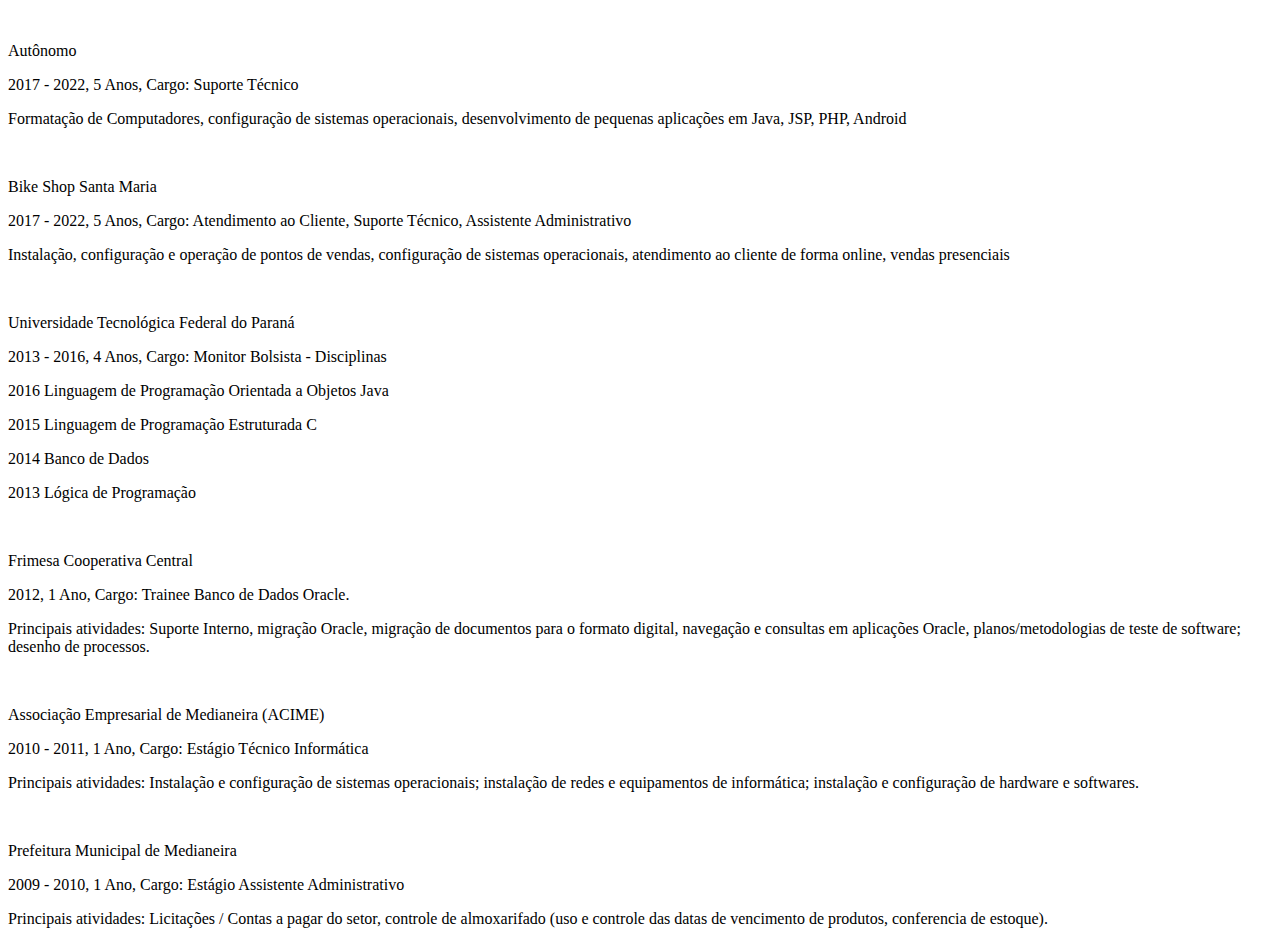
<file: pages/experiencia.html>
<!DOCTYPE html>
<html>
	<head><meta charset=UTF-8></head>
	<body lang=PT-BR link=blue vlink=red>
		<br>
		<p>Autônomo</p>
		<p>2017 - 2022, 5 Anos, Cargo: Suporte Técnico</p>
		<p>Formatação de Computadores, configuração de sistemas operacionais, desenvolvimento de 
		pequenas aplicações em Java, JSP, PHP, Android</p>
		<br>
		<p>Bike Shop Santa Maria</p>
		<p>2017 - 2022, 5 Anos, Cargo: Atendimento ao Cliente, Suporte Técnico, Assistente Administrativo</p>
		<p>Instalação, configuração e operação de pontos de vendas, configuração de sistemas operacionais, 
			atendimento ao cliente de forma online, vendas presenciais</p>
		<br>
		<p>Universidade Tecnológica Federal do Paraná</p>
		<p>2013 - 2016, 4 Anos, Cargo: Monitor Bolsista - Disciplinas</p>
		<p>2016 Linguagem de Programação Orientada a Objetos Java</p>
		<p>2015 Linguagem de Programação Estruturada C</p>
		<p>2014 Banco de Dados</p>
		<p>2013 Lógica de Programação</p>
		<br>
		<p>Frimesa Cooperativa Central</p>
		<p>2012, 1 Ano, Cargo: Trainee Banco de Dados Oracle.</p>
		<p>Principais atividades: Suporte Interno, migração Oracle, migração de documentos 
		para o formato digital, navegação e consultas em aplicações Oracle, 
		planos/metodologias de teste de software; desenho de processos.</p>
		<br>
		<p>Associação Empresarial de Medianeira (ACIME)</p>
		<p>2010 - 2011, 1 Ano, Cargo: Estágio Técnico Informática</p>
		<p>Principais atividades: Instalação e configuração
		de sistemas operacionais; instalação de redes e equipamentos de informática; instalação
		e configuração de hardware e softwares.</p>
		<br>
		<p>Prefeitura Municipal de Medianeira</p>
		<p>2009 - 2010, 1 Ano, Cargo: Estágio Assistente Administrativo</p>
		<p>Principais atividades: Licitações / Contas a pagar do setor, 
		controle de almoxarifado (uso e controle das datas de vencimento de produtos, 
		conferencia de estoque).</p>
</body>
</html>
</file>
<file: css/estilos.css>
.nome{
	margin-top:0cm;
	margin-right:0cm;
	margin-bottom:0cm;
	margin-left:36.0pt;
	font-size:16.0pt;
}
.field_set{
	border: none;
}
/* Add a black background color to the top navigation */
.menubar {
  background-color: #333;
  overflow: hidden;
}

/* Style the links inside the navigation bar */
.menubar a {
  float: left;
  color: #f2f2f2;
  text-align: center;
  padding: 14px 16px;
  text-decoration: none;
  font-size: 17px;
}

/* Change the color of links on hover */
.menubar a:hover {
  background-color: #ddd;
  color: black;
}

/* Add a color to the active/current link */
.menubar a.active {
  background-color: #04AA6D;
  color: white;
}
iframe {
    display: block;       /* iframes are inline by default */
	position: fixed;
    border: none;         /* Reset default border */
    height: 100vh;        /* Viewport-relative units */
    width: 100vw;
}
</file>
